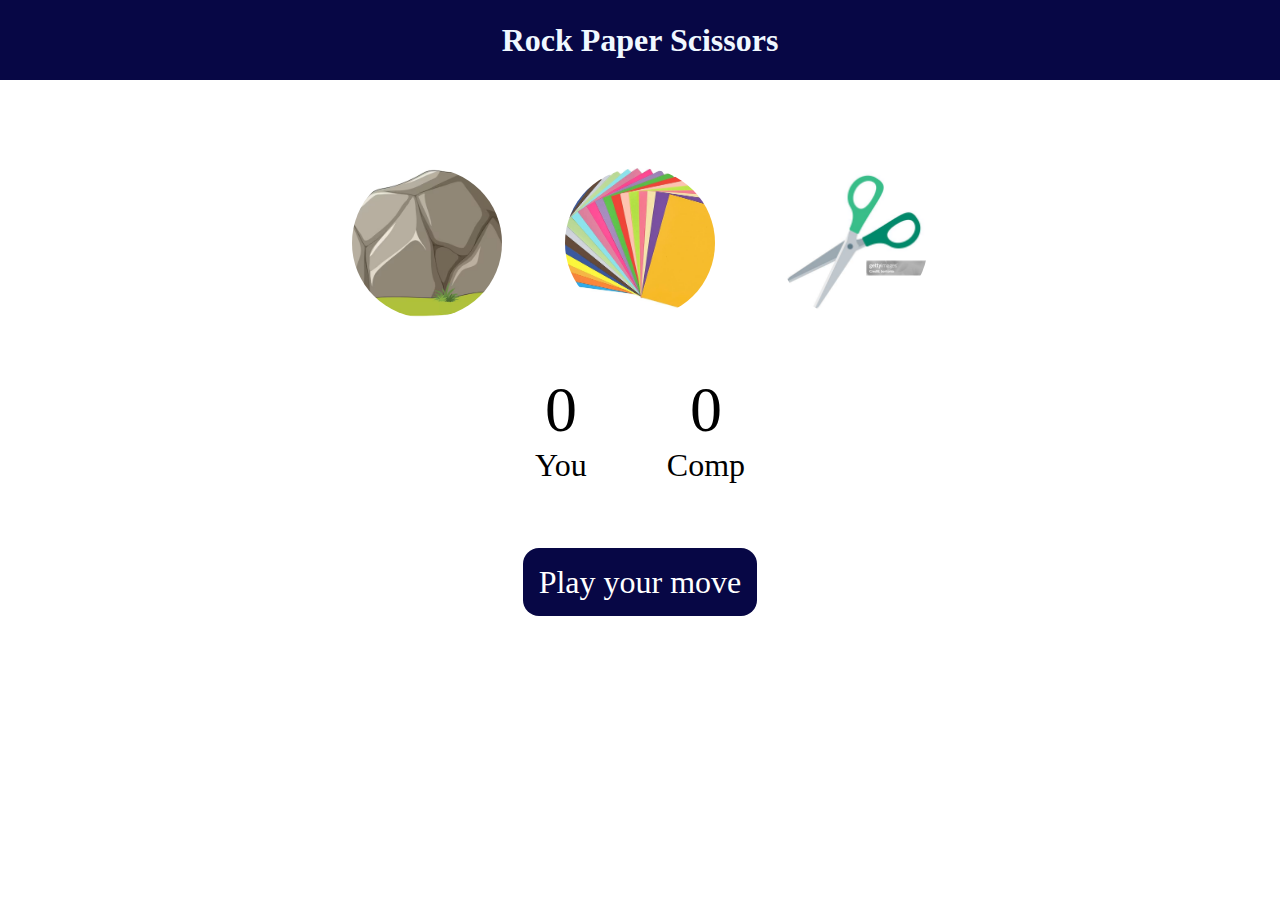
<file: index.html>
<!DOCTYPE html>
<html lang="en">
<head>
    <meta charset="UTF-8">
    <meta name="viewport" content="width=device-width, initial-scale=1.0">
    <title>Game</title>
    <link rel="stylesheet" href="style.css">
</head>
<body>
    <h1>Rock Paper Scissors</h1>
    <div class="choices">
        <div class="choice" id="rock">
            <img src="rock.jpg">
        </div>
        <div class="choice" id="paper">
            <img src="paper.jpg">
        </div>
        <div class="choice" id="scissor">
            <img src="scissor.jpg">
        </div>
    </div>
    <div class="score-board">
        
        <div class="score">
            <p id="user-score">0</p>
            <p>You</p>
        </div>
        <div class="score">
            <p id="comp-score">0</p>
            <p>Comp</p>
        </div>

    </div>
    <div class="msg-container">
        <p id="msg">Play your move</p>
    </div>
    <script src="script.js"></script>
</body>
</html>
</file>
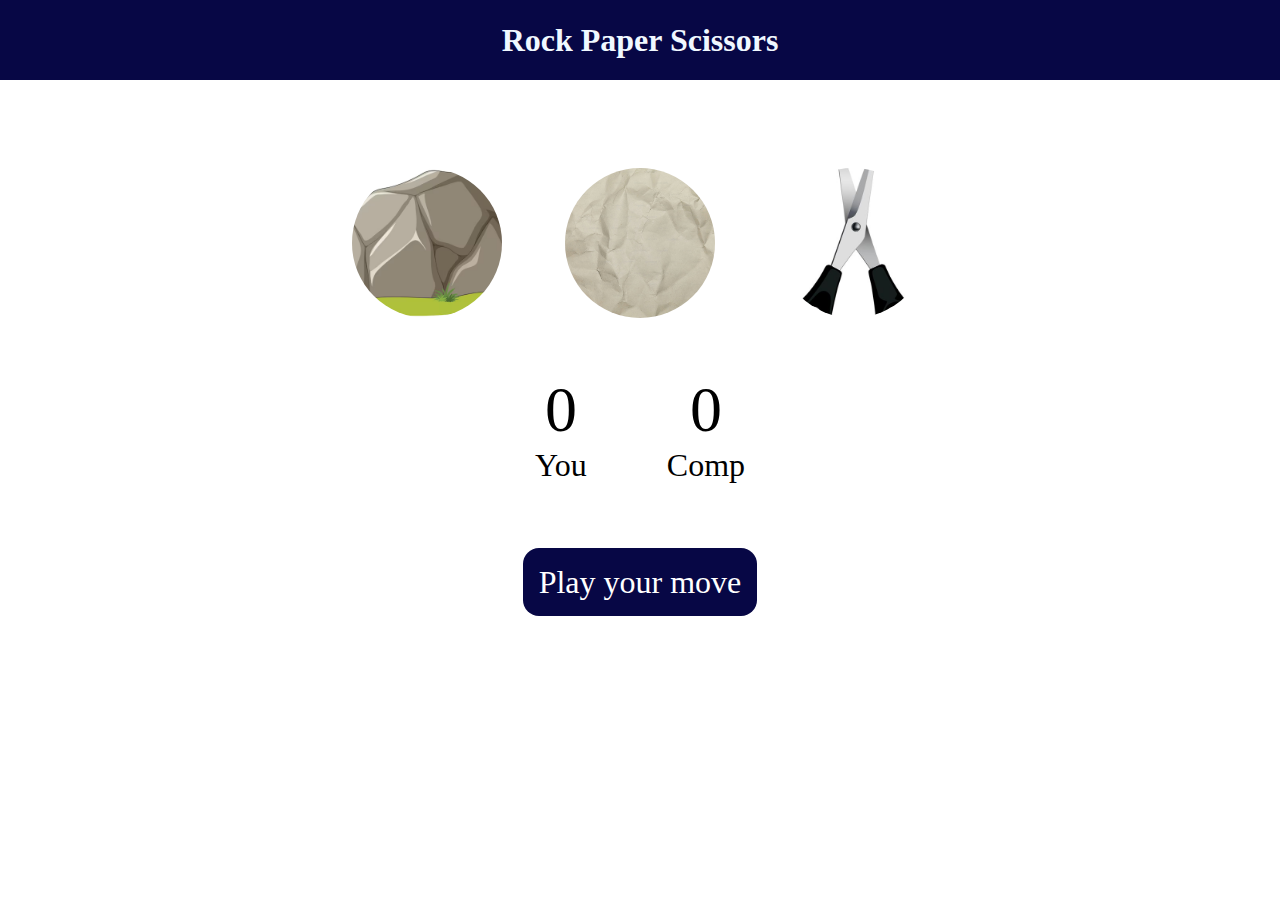
<file: rpsg/rps html.html>
<!DOCTYPE html>
<html lang="en">
<head>
    <meta charset="UTF-8">
    <meta name="viewport" content="width=device-width, initial-scale=1.0">
    <title>Game</title>
    <link rel="stylesheet" href="rps css.css">
</head>
<body>
    <h1>Rock Paper Scissors</h1>
    <div class="choices">
        <div class="choice" id="rock">
            <img src="rock.jpg">
        </div>
        <div class="choice" id="paper">
            <img src="paper.jpg">
        </div>
        <div class="choice" id="scissor">
            <img src="scissor.jpg">
        </div>
    </div>
    <div class="score-board">
        
        <div class="score">
            <p id="user-score">0</p>
            <p>You</p>
        </div>
        <div class="score">
            <p id="comp-score">0</p>
            <p>Comp</p>
        </div>

    </div>
    <div class="msg-container">
        <p id="msg">Play your move</p>
    </div>
    <script src="rps javascript.js"></script>
</body>
</html>
</file>
<file: style.css>
*{
    margin: 0;
    padding: 0;
    text-align: center;
}

h1{
    background-color: rgb(7, 7, 69);
    height: 5rem;
    color: aliceblue;
    line-height: 5rem;
}

.choice{
    height: 165px;
    width:165px;
    border-radius: 50%;
    display: flex;
    justify-content: center;
    align-items: center;
}

.choice:hover{
    opacity: 50%;
    cursor:pointer;
    background-color:rgb(7, 7, 69) ;
}

img{
    height: 150px;
    width: 150px;
    object-fit: cover;
    border-radius: 50%;
}

.choices{
    display: flex;
    justify-content: center;
    align-items: center;
    gap: 3rem;
    margin-top: 5rem;
}

.score-board{
    display: flex;
    justify-content: center;
    align-items: center;
    font-size: 2rem;
    margin-top: 3rem;
    gap: 5rem;
}

#user-score,#comp-score{
    font-size: 4rem;
}

.msg-container{
    margin-top: 5rem;
}

#msg{
    background-color:rgb(7, 7, 69);
    color:white;
    font-size: 2rem;
    display:inline;
    padding:1rem;
    border-radius: 1rem;
}
</file>
<file: rpsg/rps css.css>
*{
    margin: 0;
    padding: 0;
    text-align: center;
}

h1{
    background-color: rgb(7, 7, 69);
    height: 5rem;
    color: aliceblue;
    line-height: 5rem;
}

.choice{
    height: 165px;
    width:165px;
    border-radius: 50%;
    display: flex;
    justify-content: center;
    align-items: center;
}

.choice:hover{
    opacity: 50%;
    cursor:pointer;
    background-color:rgb(7, 7, 69) ;
}

img{
    height: 150px;
    width: 150px;
    object-fit: cover;
    border-radius: 50%;
}

.choices{
    display: flex;
    justify-content: center;
    align-items: center;
    gap: 3rem;
    margin-top: 5rem;
}

.score-board{
    display: flex;
    justify-content: center;
    align-items: center;
    font-size: 2rem;
    margin-top: 3rem;
    gap: 5rem;
}

#user-score,#comp-score{
    font-size: 4rem;
}

.msg-container{
    margin-top: 5rem;
}

#msg{
    background-color:rgb(7, 7, 69);
    color:white;
    font-size: 2rem;
    display:inline;
    padding:1rem;
    border-radius: 1rem;
}
</file>
